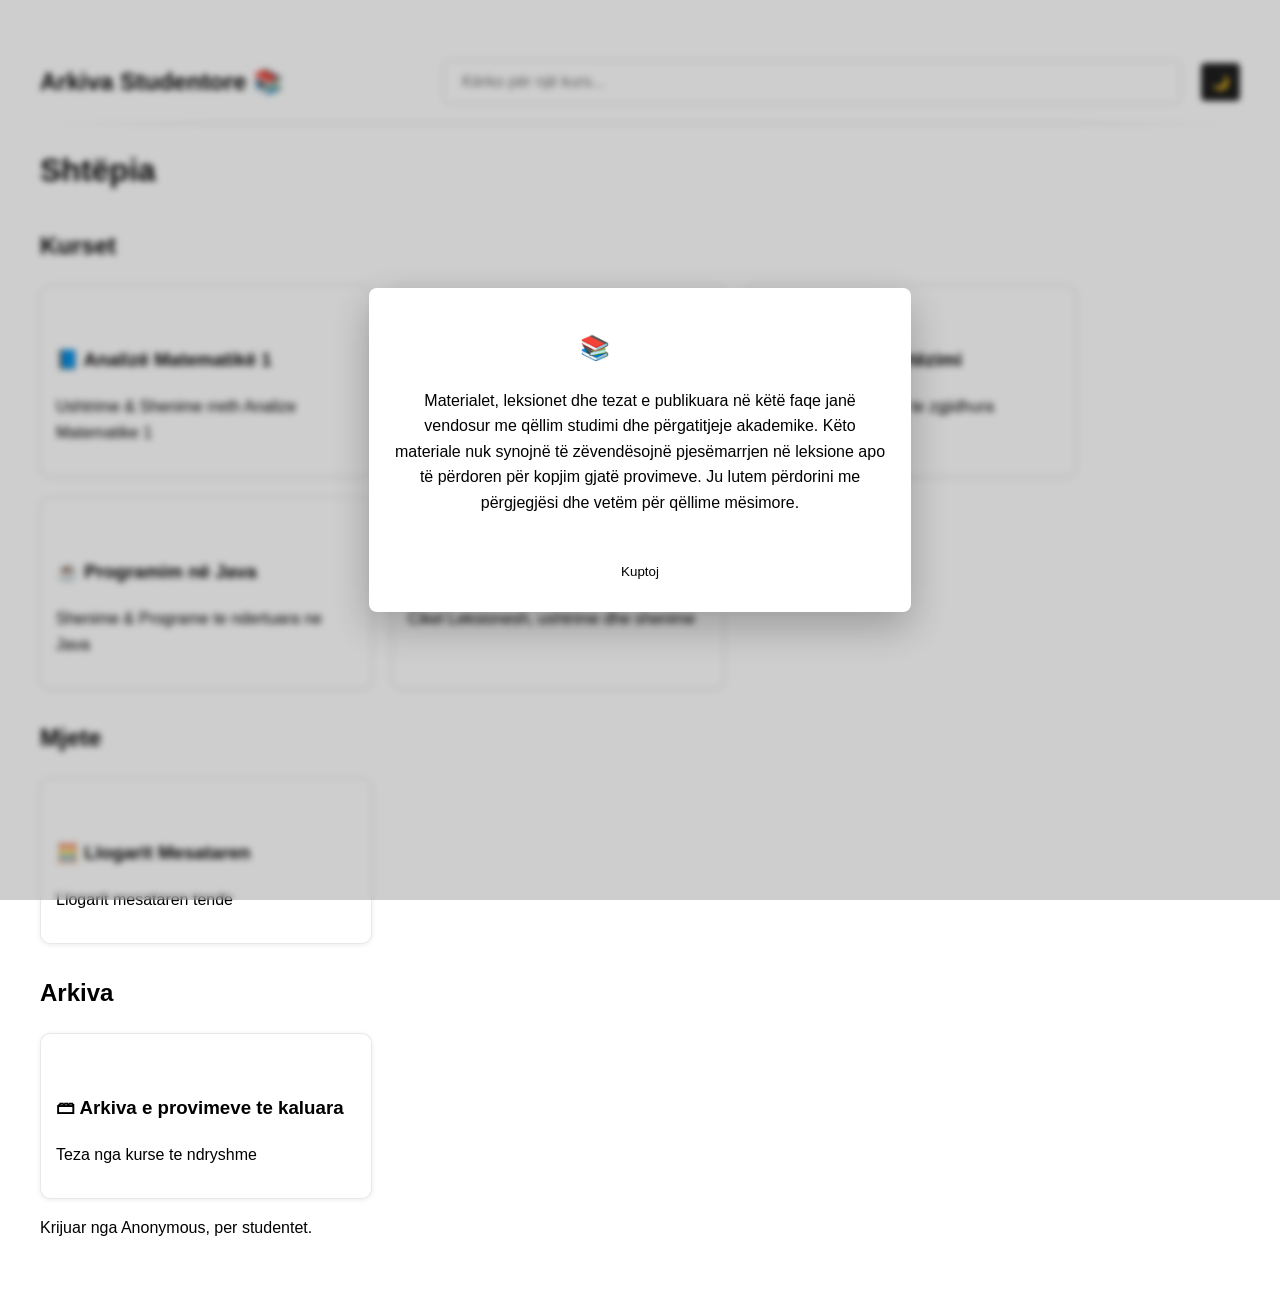
<file: index.html>
<!DOCTYPE html>
<html>
   <head>
<meta charset = "UTF-8">
<meta name="viewport" content="width=device-width", initial-scale="1.0">
<title>Arkiva e Studentit</title>

<link rel="stylesheet" href="css/style.css">

   </head>


<body>


    <header class="top-header">

<nav class="navbar">

    <div class="nav-title">

        Arkiva Studentore 📚

    </div>
<div class="nav-right">
 <input

        type="text"

        id="searchInput"

        class="search-bar"

        placeholder="Kërko për një kurs..."

    >

    <button id="theme-toggle">🌙</button>
</div>
   

</nav>
  </header>


<div id="overlay">
    <div id="popup">
        <h2 class="popuplabel">📚 Njoftim</h2>

        <p>
            Materialet, leksionet dhe tezat e publikuara në këtë faqe
            janë vendosur me qëllim studimi dhe përgatitjeje akademike.
            Këto materiale nuk synojnë të zëvendësojnë pjesëmarrjen
            në leksione apo të përdoren për kopjim gjatë provimeve. 
            Ju lutem përdorini me përgjegjësi dhe vetëm për qëllime mësimore.
        </p>

        <button id="dismiss-btn">Kuptoj</button>
    </div>
</div>




    <header>
        <h1>Shtëpia</h1>
    </header>


<main>


    <h2 class="section-title">Kurset</h2>

<p id="noResults" style="display: none;">

    ❌ Kursi nuk u gjet.

</p>

    <div class="courses-container">

        <a href="courses/calculus1.html" class="card">

            <h3>📘 Analizë Matematikë 1</h3>

            <p>Ushtrime & Shenime rreth Analize Matematike 1</p>

        </a>

        <a href="courses/calculus2.html" class="card">

            <h3>📗 Analizë Matematikë 2</h3>

            <p>Cikel Leksionesh & Shenime rreth Analize Matematike 2</p>

        </a>

        <a href="courses/sistemeshfrytzimi.html" class="card">

            <h3>🖥 Sisteme Shfrytëzimi</h3>

            <p>Shenime & Ushtrime te zgjidhura</p>

        </a>

        <a href="courses/java.html" class="card">

            <h3>☕ Programim në Java</h3>

            <p>Shenime & Programe te ndertuara ne Java</p>

        </a>

        <a href="courses/dsa.html" class="card">

            <h3>🌳 Strukturë të Dhënash</h3>

            <p>Cikel Leksionesh, ushtrime dhe shenime</p>

        </a>

    </div>


    <h2 class="section-title">Mjete</h2>

    <div class="tools-grid">
        <a href="tools/average.html" class="card">
    <h3>🧮 Llogarit Mesataren</h3>
    <p>Llogarit mesataren tende</p>
</a>
    </div>


    <h2 class="section-title">Arkiva</h2>

    <div class="tools-grid">
         <a href="courses/teza.html" class="card">

            <h3>🗃 Arkiva e provimeve te kaluara</h3>

            <p>Teza nga kurse te ndryshme</p>

        </a>
    </div>

</main>

<footer>
    <p>Krijuar nga Anonymous, per studentet.</p>
</footer>

<script src="js/main.js"></script>


</body>




    
</html>
</file>
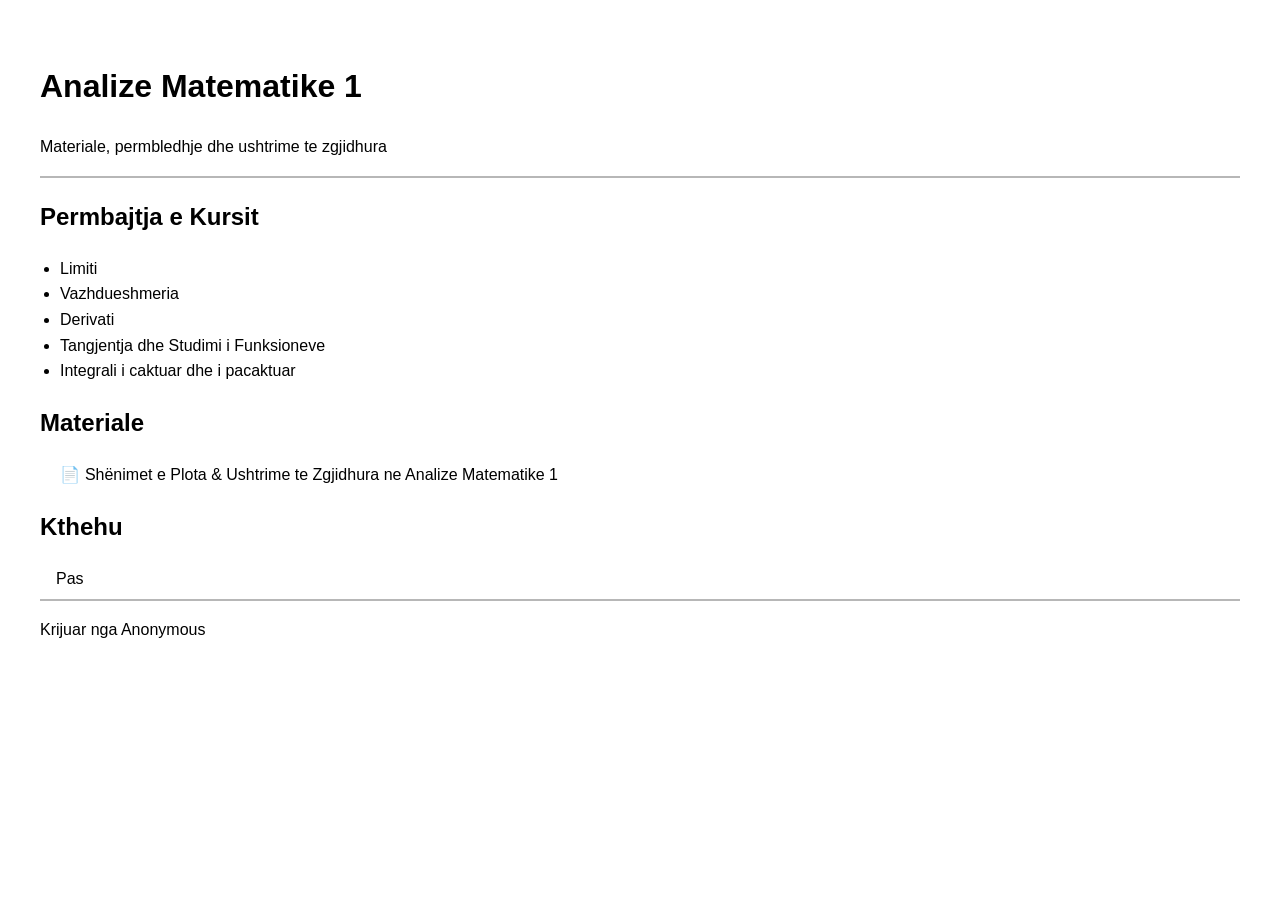
<file: courses/calculus1.html>
<!DOCTYPE html>
<html lang="sq">
    <head>
        <meta charset="UTF-8">
        <meta name="viewport" content="width=device-width, initial-scale = 1.0">
        <title>Analize Matematike 1</title>
        <link rel="stylesheet" href="../css/style.css">

    </head>


<body>
    <header>
        <h1>Analize Matematike 1</h1>
        <p>Materiale, permbledhje dhe ushtrime te zgjidhura</p>
    </header>

<hr>

<main>

   <section>
    <h2>Permbajtja e Kursit</h2>

    <ul>
        <li>Limiti</li>
        <li>Vazhdueshmeria</li>
        <li>Derivati</li>
        <li>Tangjentja dhe Studimi i Funksioneve</li>
        <li>Integrali i caktuar dhe i pacaktuar</li>
    </ul>
   </section>


   <section>
    <h2>Materiale</h2>
    <p>
        <a href="https://drive.google.com/drive/folders/1hGQXWVcbAcWSKXpPeD-mxd_YHV6QBhDt?usp=share_link" target="_blank"> 📄 Shënimet e Plota & Ushtrime te Zgjidhura ne Analize Matematike 1</a>
    </p>
   </section>

   <section>
    <h2>Kthehu</h2>
    <a href="../index.html">Pas</a>
   </section>




    
</main>

<hr>
<footer>
    <p>Krijuar nga Anonymous</p>
</footer>


<script src="../js/main.js"></script>

</body>





</html>
</file>
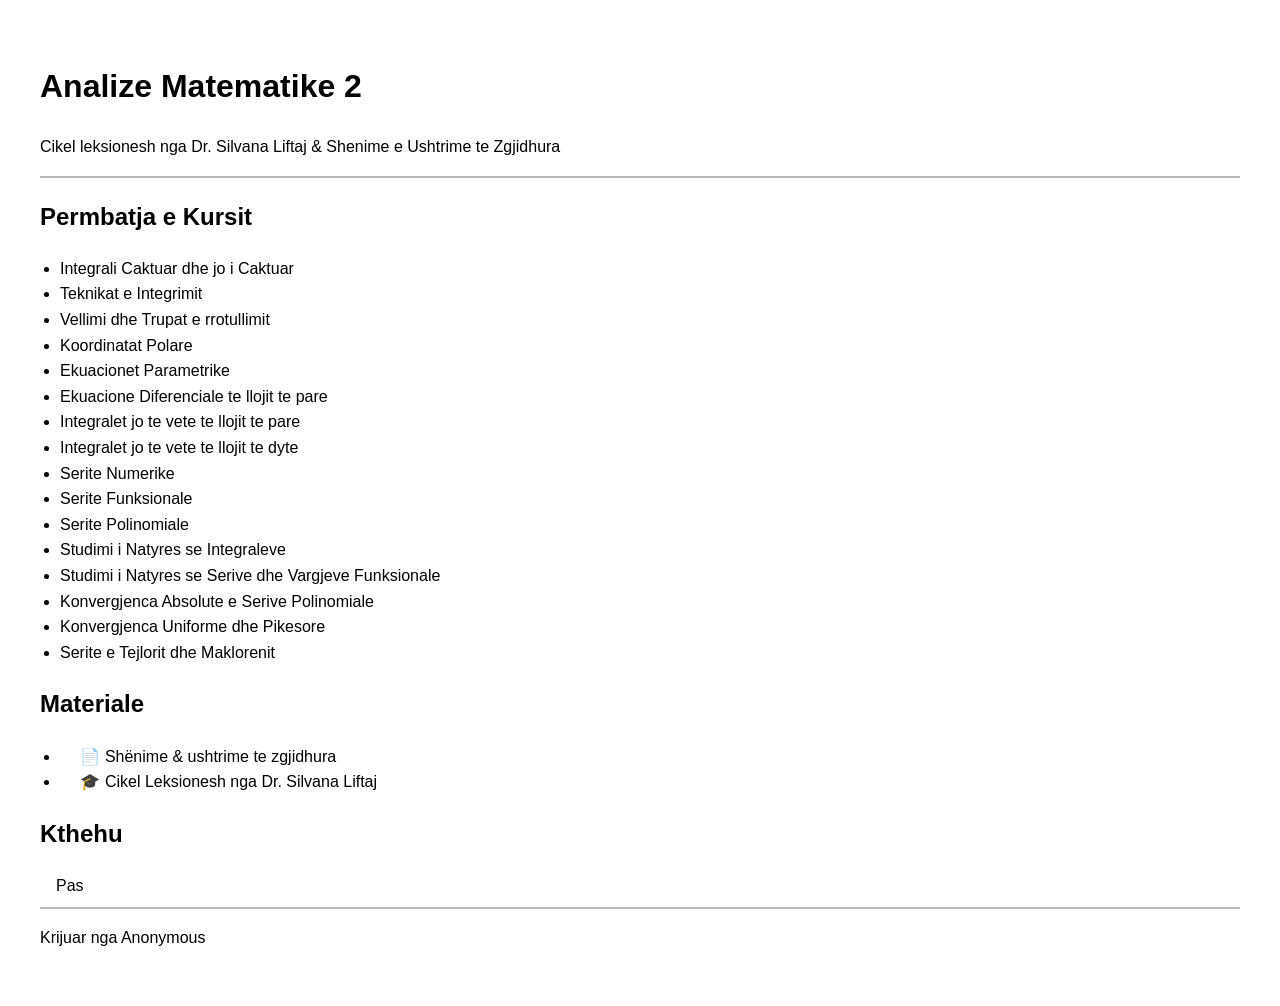
<file: courses/calculus2.html>
<!DOCTYPE html>
<html lang="sq">
    <head>
        <meta charset="UTF-8">
        <meta name="viewport" content="width=device-width", initial-scale="1.0">
        <title>Analize Matematike 2</title>
        <link rel="stylesheet" href="../css/style.css">
    </head>

<body>
    <header>
        <h1>Analize Matematike 2</h1>
        <p>
            Cikel leksionesh nga Dr. Silvana Liftaj & Shenime e Ushtrime te Zgjidhura
        </p>
    </header>

<hr>


<main>
    <section>
        <h2>Permbatja e Kursit</h2>
        <ul>
            <li>Integrali Caktuar dhe jo i Caktuar</li>
            <li>Teknikat e Integrimit</li>
            <li>Vellimi dhe Trupat e rrotullimit</li>
            <li>Koordinatat Polare</li>
            <li>Ekuacionet Parametrike</li>
            <li>Ekuacione Diferenciale te llojit te pare</li>
            <li>Integralet jo te vete te llojit te pare</li>
             <li>Integralet jo te vete te llojit te dyte</li>
             <li>Serite Numerike</li>
             <li>Serite Funksionale</li>
             <li>Serite Polinomiale</li>
             <li>Studimi i Natyres se Integraleve</li>
             <li>Studimi i Natyres se Serive dhe Vargjeve Funksionale</li>
             <li>Konvergjenca Absolute e Serive Polinomiale</li>
             <li>Konvergjenca Uniforme dhe Pikesore</li>
             <li>Serite e Tejlorit dhe Maklorenit</li>

        </ul>
    </section>


    <section>
        <h2> Materiale</h2>
        <ul>
            <li>
                <a href="https://drive.google.com/drive/folders/10eOJjaYhPmYINMsjoWeqST1pP-umBwDN?usp=share_link" target="_blank">
                      📄 Shënime & ushtrime te zgjidhura
                </a>
            </li>

           <li>
                <a href="https://drive.google.com/drive/folders/1YrgSaOHsDiUGlRUrqK8HjMr9ZDh9Lx9f?usp=share_link" target="_blank">
                      🎓 Cikel Leksionesh nga Dr. Silvana Liftaj
                </a>
            </li>



        </ul>
    </section>


     <section>
    <h2>Kthehu</h2>
    <a href="../index.html">Pas</a>
   </section>






</main>


<hr>
<footer>
    <p>Krijuar nga Anonymous</p>
</footer>

<script src="../js/main.js"></script>


</body>




</html>
</file>
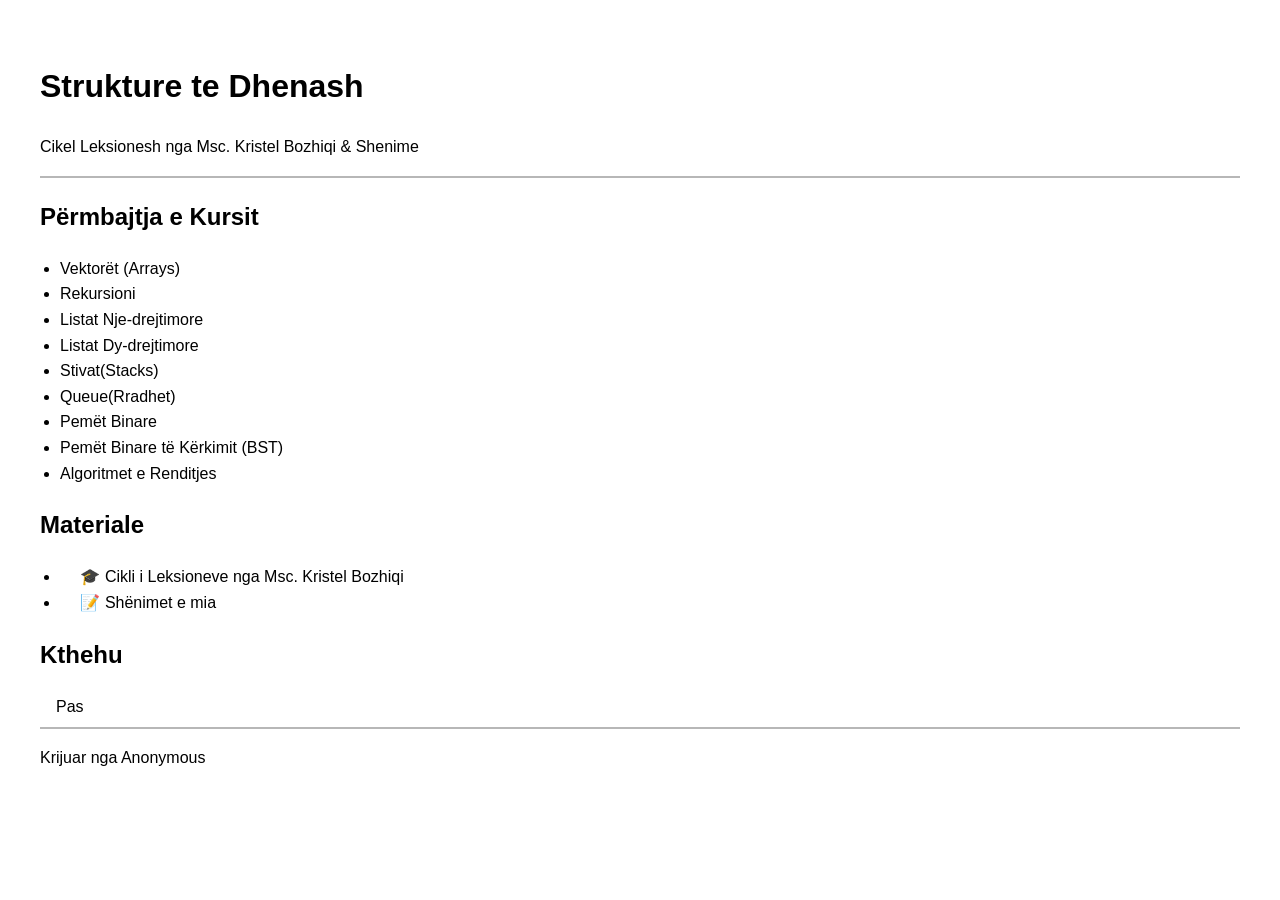
<file: courses/dsa.html>
<!DOCTYPE html>
<html lang="sq">
<head>
    <meta charset="UTF-8">
    <meta name="viewport" content="width=device-width, initial-scale=1.0">
    <title>Strukture te Dhenash</title>
    <link rel="stylesheet" href="../css/style.css">
</head>

<body>

    <header>
        <h1>Strukture te Dhenash</h1>

        <p>
            Cikel Leksionesh nga Msc. Kristel Bozhiqi & Shenime
        </p>
    </header>

    <hr>

    <main>

        <section>

            <h2>Përmbajtja e Kursit</h2>

            <ul>
                <li>Vektorët (Arrays)</li>
                <li>Rekursioni</li>
                <li>Listat Nje-drejtimore</li>
                <li>Listat Dy-drejtimore</li>
                <li>Stivat(Stacks)</li>
                <li>Queue(Rradhet)</li>
                <li>Pemët Binare</li>
                <li>Pemët Binare të Kërkimit (BST)</li>
                <li>Algoritmet e Renditjes</li>
            </ul>

        </section>

        <section>

            <h2>Materiale</h2>

            <ul>

                <li>
                    <a href="https://drive.google.com/drive/folders/19w_lM6pBcskmEzjq4VStIMxgbNGQzyEi?usp=sharing" target="_blank">
                        🎓 Cikli i Leksioneve nga Msc. Kristel Bozhiqi
                    </a>
                </li>

                <li>
                    <a href="https://drive.google.com/drive/folders/1WTeMX9LDvoJjOH8hEKNivhIcTUys3-mg?usp=share_link" target="_blank">
                        📝 Shënimet e mia
                    </a>
                </li>

            </ul>

        </section>

        <section>
    <h2>Kthehu</h2>
    <a href="../index.html">Pas</a>
   </section>

    </main>

    <hr>

    <footer>
        <p>Krijuar nga Anonymous</p>
    </footer>

    <script src="../js/main.js"></script>

</body>
</html>
</file>
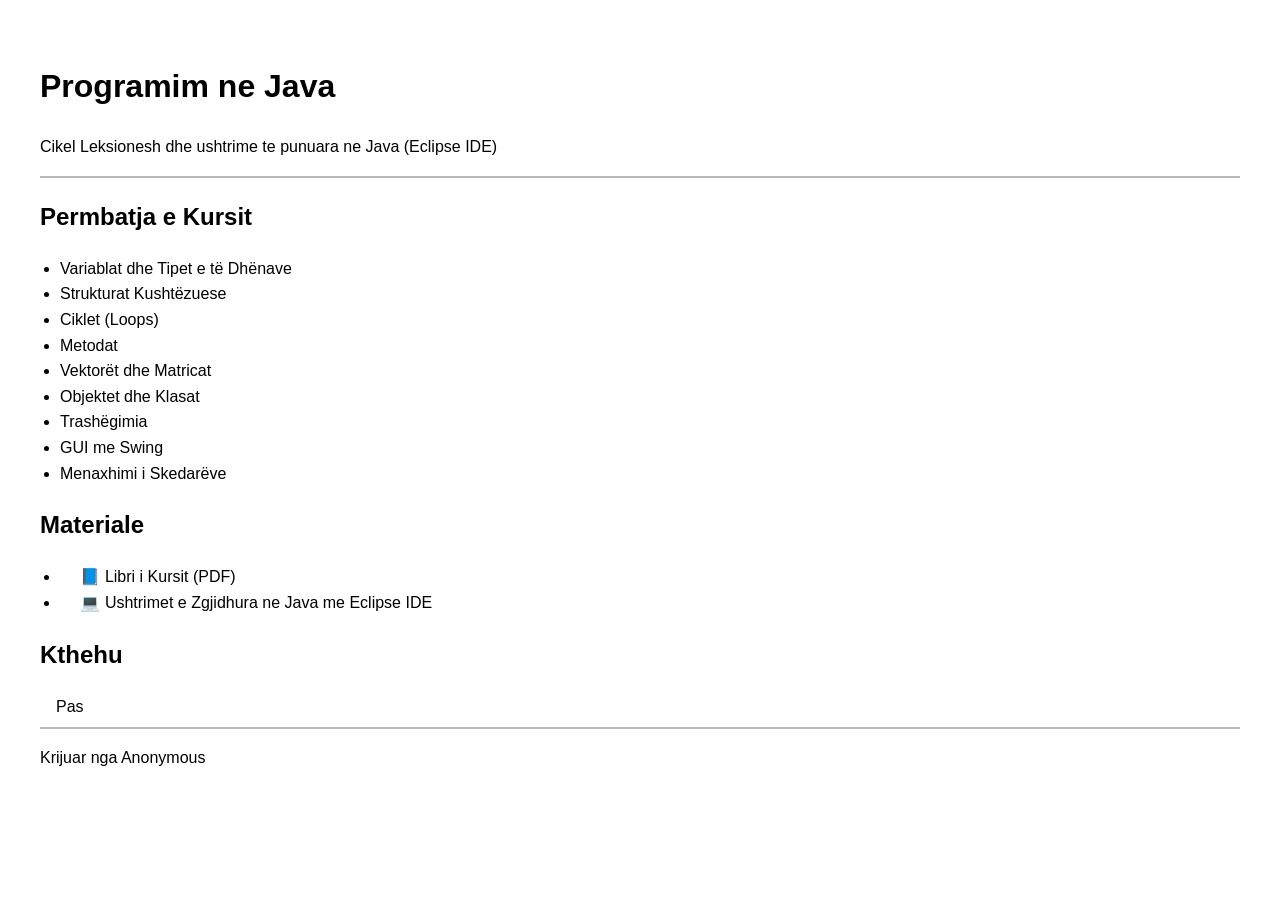
<file: courses/java.html>
<!DOCTYPE html>
<html lang="sq">

<head>
   <meta charset="UTF-8">
<link rel="stylesheet" href="../css/style.css">
    <meta name="viewport" content="width=device-width, initial-scale=1.0">
</head>

<body>

<header>
    <h1>Programim ne Java</h1>
    <p>
        Cikel Leksionesh dhe ushtrime te punuara ne Java (Eclipse IDE)
    </p>
</header>


<hr>
<main>
    <section>
        <h2>Permbatja e Kursit</h2>

        <ul>
           <li>Variablat dhe Tipet e të Dhënave</li>

                <li>Strukturat Kushtëzuese</li>

                <li>Ciklet (Loops)</li>

                <li>Metodat</li>

                <li>Vektorët dhe Matricat</li>

                <li>Objektet dhe Klasat</li>

                <li>Trashëgimia</li>

                <li>GUI me Swing</li>

                <li>Menaxhimi i Skedarëve</li>
        </ul>
    </section>

<section>
    <h2>Materiale</h2>
    <ul>
        <li>
            <a href="https://drive.google.com/file/d/1niX0StP5SJH982S6A18SGMzqI5YSO6g4/view?usp=share_link" target="_blank">
                📘 Libri i Kursit (PDF)
            </a>
        </li>
        
        <li>
            <a href="https://drive.google.com/drive/folders/1qkXVGVf4QXFWs1grjmI6MI2F2PMpJpL8?usp=share_link" target="_blank">
       💻 Ushtrimet e Zgjidhura ne Java me Eclipse IDE
            </a>
        </li>


    </ul>
</section>


   <section>
    <h2>Kthehu</h2>
    <a href="../index.html">Pas</a>
   </section>



</main>


<hr>

<footer>
    <p>Krijuar nga Anonymous</p>
</footer>

<script src="../js/main.js"></script>

</body>


</html>
</file>
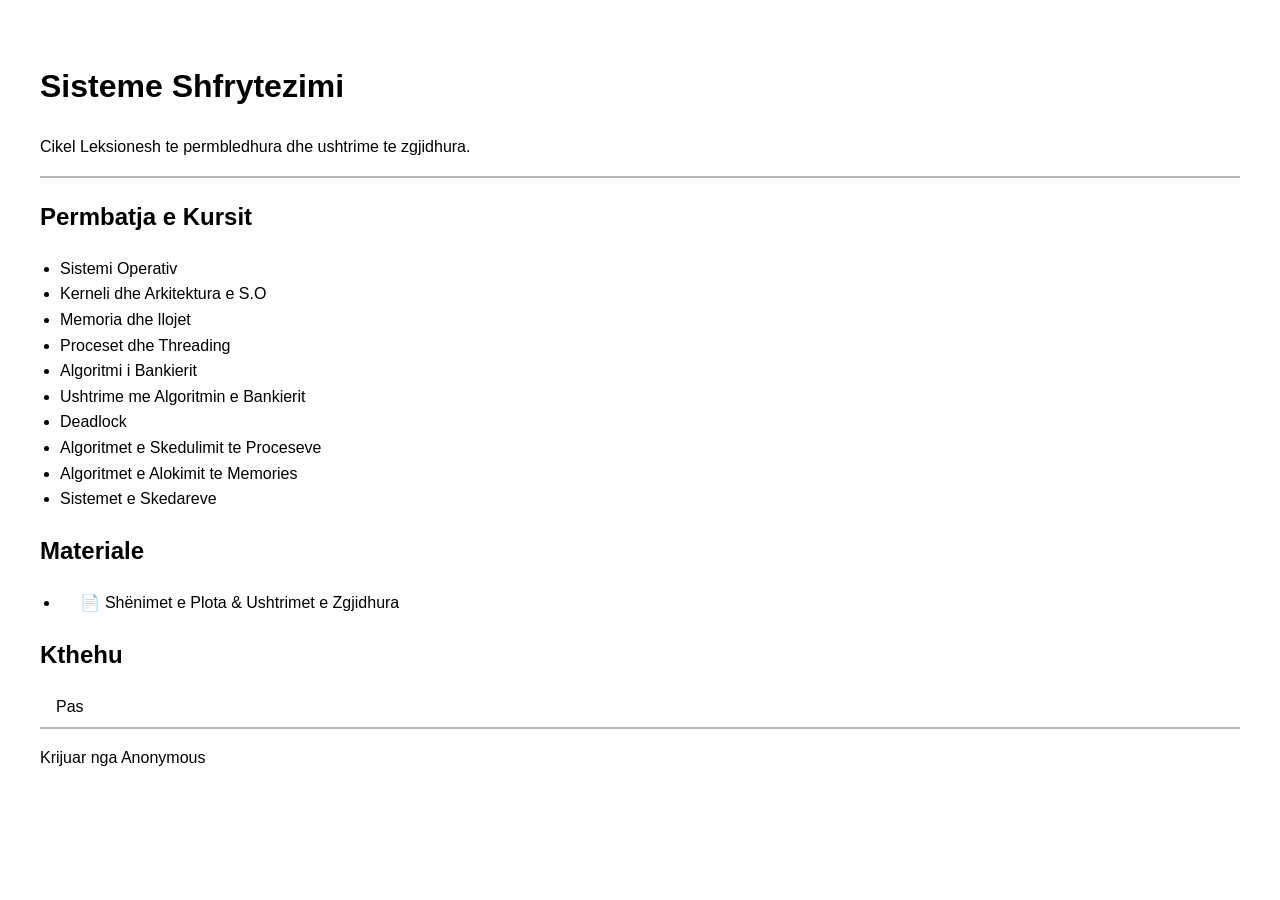
<file: courses/sistemeshfrytzimi.html>
<!DOCTYPE html>
<html lang="sq">
    <head>
        <meta charset ="UTF-8">
        <meta name="viewport" content="width=device-width, initial-scale=1.0">
        <title>Sisteme Shfrytzimi</title>
        <link rel="stylesheet" href="../css/style.css">
    </head>

    <body>
        <header>
            <h1>Sisteme Shfrytezimi</h1>
            <p>
                Cikel Leksionesh te permbledhura dhe ushtrime te zgjidhura.
            </p>

        </header>

<hr>

<main>
    <section>
        <h2>Permbatja e Kursit</h2>

        <ul>
            <li>Sistemi Operativ</li>
            <li>Kerneli dhe Arkitektura e S.O</li>
            <li>Memoria dhe llojet</li>
            <li>Proceset dhe Threading</li>
            <li>Algoritmi i Bankierit</li>
            <li>Ushtrime me Algoritmin e Bankierit</li>
            <li>Deadlock</li>
            <li>Algoritmet e Skedulimit te Proceseve</li>
            <li>Algoritmet e Alokimit te Memories</li>
            <li>Sistemet e Skedareve</li>
        </ul>
    </section>
   

    <section>
        <h2>Materiale</h2>

       
       <ul>
        <li>
        <a href="https://drive.google.com/drive/folders/1J873mYmWqDOjdZABfHA_yOPuCWdBEm72?usp=share_link" target="_blank">
            📄 Shënimet e Plota & Ushtrimet e Zgjidhura
        </a>
        </li>
       </ul>

    </section>

   <section>
    <h2>Kthehu</h2>
    <a href="../index.html">Pas</a>
   </section>

</main>


<hr>
<footer>
    <p>Krijuar nga Anonymous</p>
</footer>
<script src="../js/main.js"></script>


    </body>

</html>
</file>
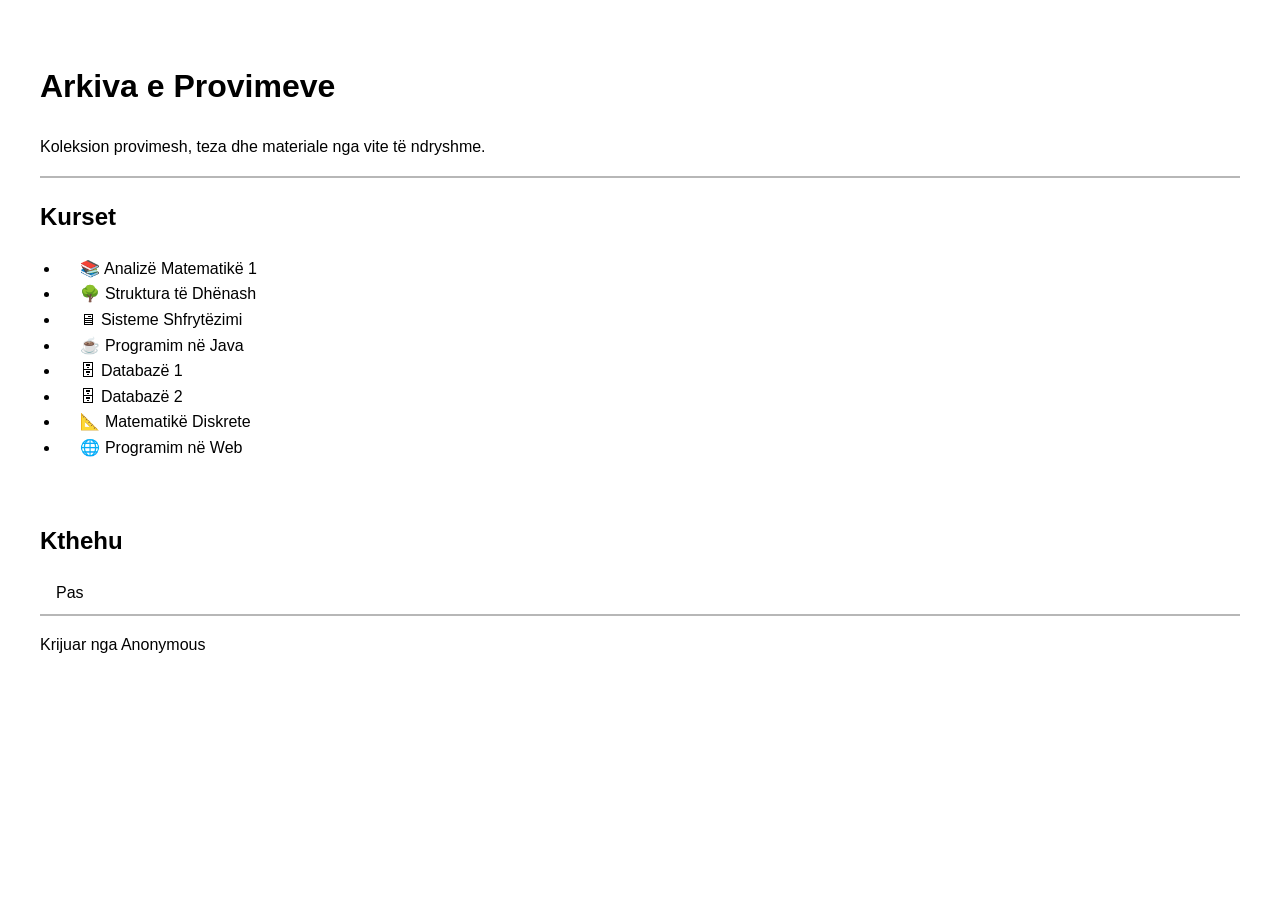
<file: courses/teza.html>
<!DOCTYPE html>
<html lang="sq">
<head>
    <meta charset="UTF-8">
    <meta name="viewport" content="width=device-width, initial-scale=1.0">
    <title>Arkiva e Provimeve</title>
    <link rel="stylesheet" href="../css/style.css">
</head>

<body>

    <header>
        <h1>Arkiva e Provimeve</h1>

        <p>
            Koleksion provimesh, teza dhe materiale nga vite të ndryshme.
        </p>
    </header>

    <hr>

    <main>

        <h2>Kurset</h2>

        <ul>

            <li>
                <a href="https://drive.google.com/drive/folders/1OAnlC5uSLybxKgc43iTndL_VSusCBlWp?usp=share_link" target="_blank">
                    📚 Analizë Matematikë 1
                </a>
            </li>

            <li>
                <a href="https://drive.google.com/drive/folders/1asyYlXbM4SrF14t4yjHVwhm1qElT5b6Y?usp=share_link" target="_blank">
                    🌳 Struktura të Dhënash
                </a>
            </li>

            <li>
                <a href="https://drive.google.com/drive/folders/1klwZaZdANZv3UtFlA5BXdaZbJaBupmbu?usp=share_link" target="_blank">
                    🖥 Sisteme Shfrytëzimi
                </a>
            </li>

            <li>
                <a href="https://drive.google.com/drive/folders/1GfB9i3A4k02jINN8gM9nB1BDAR3IvzBf?usp=share_link" target="_blank">
                    ☕ Programim në Java
                </a>
            </li>

            <li>
                <a href="https://drive.google.com/drive/folders/1a8qv28ieUOkQFGAasG-4y78xWa4a9zfO?usp=share_link" target="_blank">
                    🗄 Databazë 1
                </a>
            </li>

            <li>
                <a href="https://drive.google.com/drive/folders/1kNvOrMzEx6MULfXywFLgdzNtGLMT1ejf?usp=share_link" target="_blank">
                    🗄 Databazë 2
                </a>
            </li>

            <li>
                <a href="https://drive.google.com/drive/folders/1OR8Pt2DjCKP1q_IhquvkWdrnQf-IX-Yn?usp=share_link" target="_blank">
                    📐 Matematikë Diskrete
                </a>
            </li>

            <li>
                <a href="https://drive.google.com/drive/folders/1PQ3D-WbGaauS41XRHsTJNLPKtr9earK9?usp=share_link" target="_blank">
                    🌐 Programim në Web
                </a>
            </li>

        </ul>

        <br>

     <section>
    <h2>Kthehu</h2>
    <a href="../index.html">Pas</a>
   </section>
    </main>

    <hr>

    <footer>
        <p>Krijuar nga Anonymous</p>
    </footer>

    <script src="../js/main.js"></script>

</body>
</html>
</file>
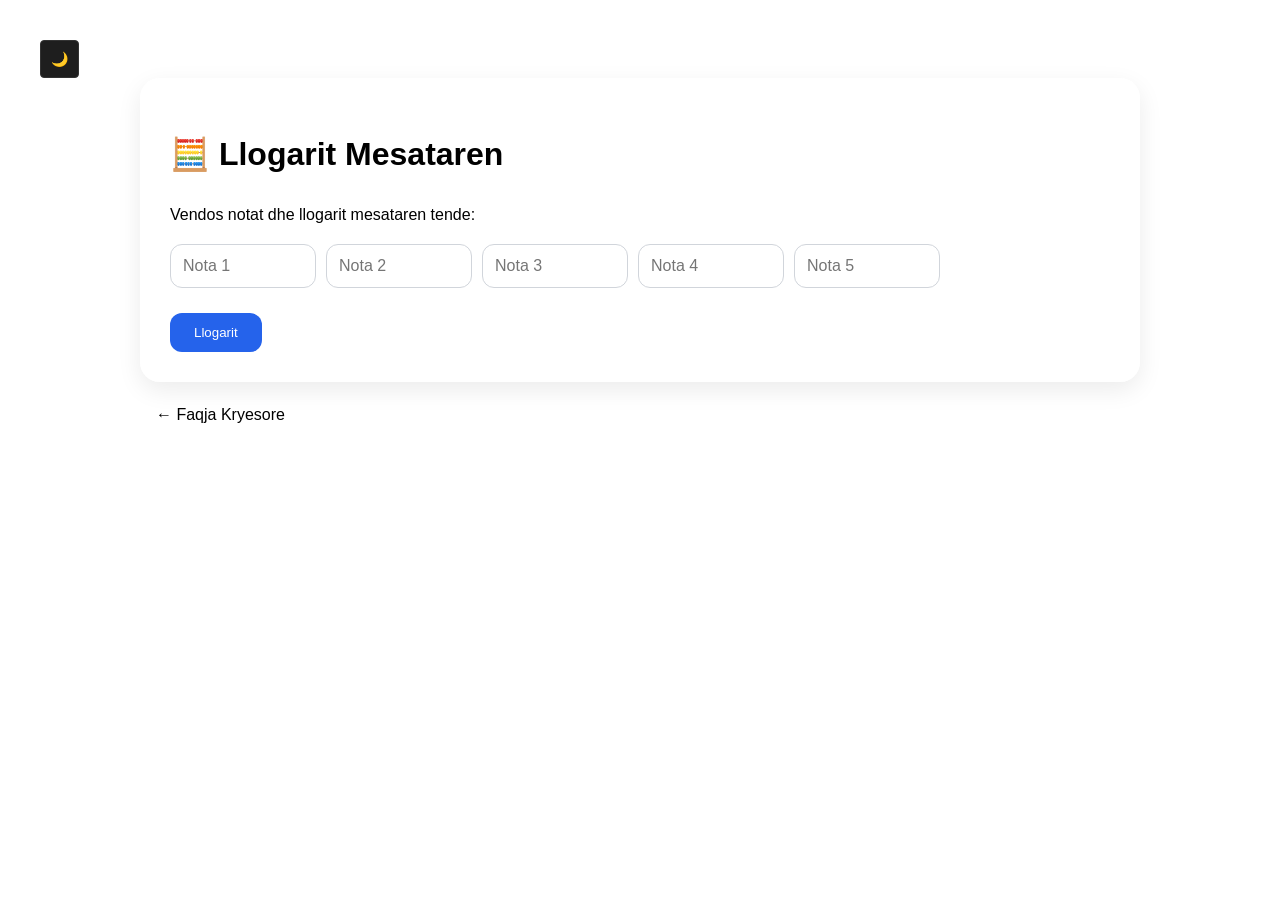
<file: tools/average.html>
<!DOCTYPE html>
<html lang="sq">
<head>
    <meta charset="UTF-8">
    <meta name="viewport" content="width=device-width, initial-scale=1.0">
    <title>Llogarit Mesataren</title>

    <link rel="stylesheet" href="../css/style.css">
</head>

<body>

    <button id="theme-toggle">
    🌙 Dark Mode
</button>

<main class="page-container">

    <div class="calculator-card">
        <h1>🧮 Llogarit Mesataren</h1>

        <p>Vendos notat dhe llogarit mesataren tende:</p>

        <div class="grades">
            <input type="number" id="grade1" placeholder="Nota 1">
            <input type="number" id="grade2" placeholder="Nota 2">
            <input type="number" id="grade3" placeholder="Nota 3">
            <input type="number" id="grade4" placeholder="Nota 4">
            <input type="number" id="grade5" placeholder="Nota 5">
        </div>

        <button onclick="calculateAverage()">Llogarit</button>
        <p id="result"></p>
    </div>

    <a class="back-link" href="../index.html">← Faqja Kryesore</a>

</main>

<script src="../js/main.js"></script>

</body>




</html>
</file>
<file: css/style.css>
body {
    background-color: white;
    color: black;
    font-family: Arial, sans-serif;
    margin: 0;
    padding: 40px;
    line-height: 1.6;
        transition:
        background-color 0.3s ease,

        color 0.3s ease;
}




@keyframes fadeIn {

    from {

        opacity: 0;

        transform: translateY(10px);

    }

    to {

        opacity: 1;

        transform: translateY(0);

    }

}



body.dark {
    background-color: #121212;
    color: white;
}



.popuplabel {
    color: white;
}

a {
    position: relative;
    text-decoration: none;
    color: inherit;

    display: inline-block;

    transition: transform 0.3s ease;
}

a::before {

    content: "→";

    opacity: 0;

    margin-right: 0px;

    transition: all 0.3s ease;

}

a:hover::before {

    opacity: 1;

    margin-right: 8px;



}
hr {
    border: 1px solid #33333359;
}

ul {
    padding-left: 20px;
}


#theme-toggle {
    position: static;
    top: 20px;
    right: 20px;

    background-color: #1e1e1e;
    color: white;

    border: 1px solid #333;
    border-radius: 4px;

    padding: 10px 10px;

    font-size: 14px;
    cursor: pointer;

    transition: 0.3s;
    
}

#theme-toggle:hover {
    background-color: #2a2a2a;
    transform: translateY(-2px);
}





body.dark #theme-toggle {
    background-color: white;
    color: black;
    border: 1px solid #ccc;
}

#overlay {
    position: fixed;

    inset: 0;

    background: rgba(0, 0, 0, 0.192);

    display: flex;
    justify-content: center;
    align-items: center;

    z-index: 9999;

    backdrop-filter: blur(3px);
}

#popup {
    background: white;

    max-width: 500px;

     border: 1px solid #ffffff11;
    padding: 20px;

    border-radius: 8px;

    box-shadow:
        0 15px 40px rgba(0, 0, 0, 0.25);

    text-align: center;

    animation: popupAppear 0.35s ease;
}

body.dark #popup {
    background: #1f1f1f;
    color: white;
}

#dismiss-btn {
    margin-top: 20px;

    padding: 12px 24px;

    border: none;

    border-radius: 4px;

    background: #ffffff;

    color: rgb(0, 0, 0);

    font-family: Arial, Helvetica, sans-serif;

    cursor: pointer;

    transition: 0.3s ease;
}

#dismiss-btn:hover {
    background: #1d4ed8;
    color: white;
        padding: 20px 24px;
    transform: translateY(-2px);
}

@keyframes popupAppear {
    from {
        opacity: 0;
        transform: scale(0.9);
    }

    to {
        opacity: 1;
        transform: scale(1);
    }
}



.courses-container {
    display: flex;
    flex-wrap: wrap;
    gap: 20px;
}



.card {
    width: 300px;
    
    border: 1px solid rgba(0, 0, 0, 0.091);

    padding: 15px;

    border-radius: 10px;

    background: rgba(255,255,255,0.8);

    box-shadow: 0 1px 5px rgba(0,0,0,0.08);

    text-decoration: none;
    color: inherit;

    transition: all 0.3s ease;
}


.card:hover {
    transform: translateY(-5px);

    border: 1px solid rgb(17, 27, 222);
}


body.dark .card {
    background: #1e1e1e;
    border: 1px solid #ffffff42;

    box-shadow: 0 4px 15px rgba(0,0,0,0.3);
}

body.dark .card:hover {
    background: #252525;


    border: 1px solid rgb(64, 72, 234);
}


input {
    width: 150px;

    padding: 12px;

    border-radius: 12px;

    border: 1px solid #d1d5db;

    font-size: 16px;

    transition: all 0.3s ease;
}

input:focus {
    outline: none;

    border-color: #3b82f6;

    box-shadow:
        0 0 0 4px rgba(59,130,246,0.15);
}

button {
    background: #2563eb;

    color: white;

    border: none;

    padding: 12px 24px;

    border-radius: 12px;

    cursor: pointer;

    transition: all 0.3s ease;
}

button:hover {
    transform: translateY(-2px);

    background: #1d4ed8;
}

.grades {
    display: flex;
    gap: 10px;
    margin-bottom: 25px;
    flex-wrap: nowrap;
}

.calculator-card {
    background: rgba(255,255,255,0.8);
    padding: 30px;
    border-radius: 20px;
    box-shadow: 0 8px 25px rgba(0,0,0,0.08);
    max-width: 1000px;
    margin: 0 auto;
    height: auto;
}

input {

    width: 120px;

}

.page-container {
    max-width: 1000px;
    margin: 0 auto;
}

.back-link {
    display: inline-block;
    margin-top: 20px;
}
#result {

    max-height: 0;

    opacity: 0;

    overflow: hidden;

    margin: 0;

    font-weight: bold;

    transition:

        max-height 0.5s ease,

        opacity 0.5s ease,

        margin-top 0.5s ease;

}

#result.show {

    max-height: 100px;

    opacity: 1;

    margin-top: 20px;

}



body.dark .calculator-card {
    background: #1e1e1e;
    color: white;
    border: 1px solid #333;
    box-shadow: 0 8px 25px rgba(0,0,0,0.35);
}

body.dark input {
    background: #121212;
    color: white;
    border: 1px solid #444;
}

body.dark input::placeholder {
    color: #aaa;
}

body.dark .back-link {
    color: #93c5fd;
}


.navbar {

   display: flex;

    align-items: center;

    justify-content: space-between;

}

.nav-right {

    display: flex;

    align-items: center;

    gap: 20px;

}



.logo {
    font-size: 1.2rem;

    font-weight: bold;
}


.search-bar {

  width: 700px;

    padding: 12px 18px;

    border-radius: 6px;

    border: 1px solid #d1d5db;

    font-size: 16px;

    transition: all 0.3s ease;

    flex: 1;

    max-width: 900px;
}

.search-bar:focus {

    outline: none;

    border-color: #0960ed;

    box-shadow:
        0 0 0 4px rgba(59,130,246,0.15);
}



body.dark .search-bar {

    background: #1e1e1e;

    color: white;

    border-color: #444;
}

body.dark .search-bar::placeholder {

    color: #aaa;
}


#noResults {
    color: #ef4444;
    font-size: 1.1rem;
    font-weight: 600;
    margin-top: 20px;
}

body.dark #noResults {
    color: #ff6b6b;
}


.nav-title {
    font-size: 1.5rem;
    font-weight: 700;

    white-space: nowrap;
}

.section-title {
    margin-top: 30px;
    margin-bottom: 20px;
}


@media (max-width: 768px) {
    body {
        padding: 24px;
    }

    .navbar {
        flex-direction: column;
        align-items: stretch;
        gap: 12px;
    }

    .nav-right {
        width: 100%;
        gap: 10px;
    }

    .search-bar {
        width: 100%;
        flex: 1;
    }

    #theme-toggle {
        width: 48px;
        height: 48px;
        flex-shrink: 0;
    }

    .cards-container,
    .courses-container,
    .tools-grid {
        display: grid;
        grid-template-columns: 1fr;
        gap: 18px;
    }

    .card,
    .course-card {
        width: 100%;
        box-sizing: border-box;
    }

    h1 {
        font-size: 2.2rem;
        line-height: 1.2;
    }

    h2 {
        font-size: 1.8rem;
    }

     li {

        font-size: 1rem;

    }

    p {

        font-size: 1rem;

    }


     .grades {

        flex-direction: column;

        flex-wrap: nowrap;

    }

    .grades input {

        width: 100%;

        box-sizing: border-box;

    }

    .calculator-card {

        padding: 24px;

    }

    .calculator-card h1 {

        font-size: 2.4rem;

        line-height: 1.15;

    }
}

.top-header {
    position: fixed;
    top: 0;
    z-index: 1000;

    background: rgba(255,255,255,0.75);
    backdrop-filter: blur(16px);
    -webkit-backdrop-filter: blur(16px);

    padding: 20px 0;

    position: sticky;

     transition:

        background-color 0.3s ease,

        border-color 0.3s ease,

        box-shadow 0.3s ease;
}

.top-header::after {
    content: "";
    position: absolute;

    left: 0;
    bottom: 0;

    width: 100%;
    height: 1px;

    background: linear-gradient(
        to right,
        transparent,
        rgba(0,0,0,0.18) 15%,
        rgba(0,0,0,0.18) 85%,
        transparent
    );
}

body.dark .top-header {
    background: rgba(18, 18, 18, 0.75);
}

body.dark .top-header::after {
    background: linear-gradient(
        to right,
        transparent,
        rgba(255,255,255,0.15) 15%,
        rgba(255,255,255,0.15) 85%,
        transparent
    );
}
</file>
